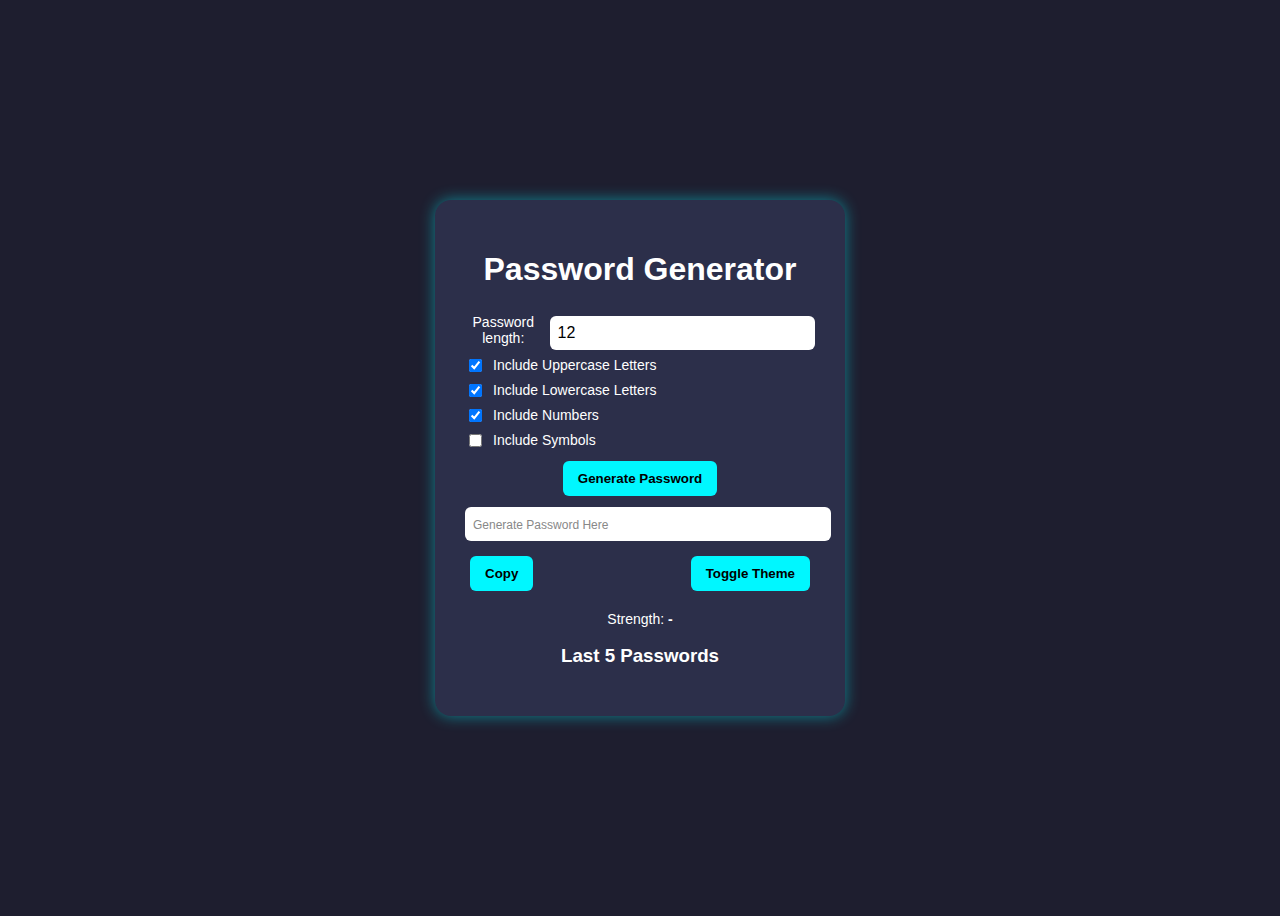
<file: index.html>
<!DOCTYPE html>
<html lang="en">
<head>
    <meta charset="UTF-8">
    <meta name="viewport" content="width=device-width, initial-scale=1.0">
    <title>Password Generator</title>
    <link rel="stylesheet" href="style.css">
</head>
<body>
    <div class="container">
        <h1>Password Generator</h1>
        <label>Password length:
            <input type="number" id="length" min="4" max="50" value="12">
        </label>
        <label><input type="checkbox" id="uppercase" checked> Include Uppercase Letters</label>
        <label><input type="checkbox" id="lowercase" checked> Include Lowercase Letters</label>
        <label><input type="checkbox" id="numbers" checked> Include Numbers</label>
        <label><input type="checkbox" id="symbols"> Include Symbols</label>
        <button onclick="generatePassword()">Generate Password</button>
        <input type="text" id="result" readonly placeholder="Generate Password Here">
        <div class="btns">
            <button onclick="copyPassword()">Copy</button>
            <button onclick="toggleTheme()">Toggle Theme</button>
        </div>
        <div id="strength">Strength: <span id="strengthText">-</span></div>
        <h3>Last 5 Passwords</h3>
        <ul id="history"></ul>
    </div>
    <script src="script.js"></script>
</body>
</html>
</file>
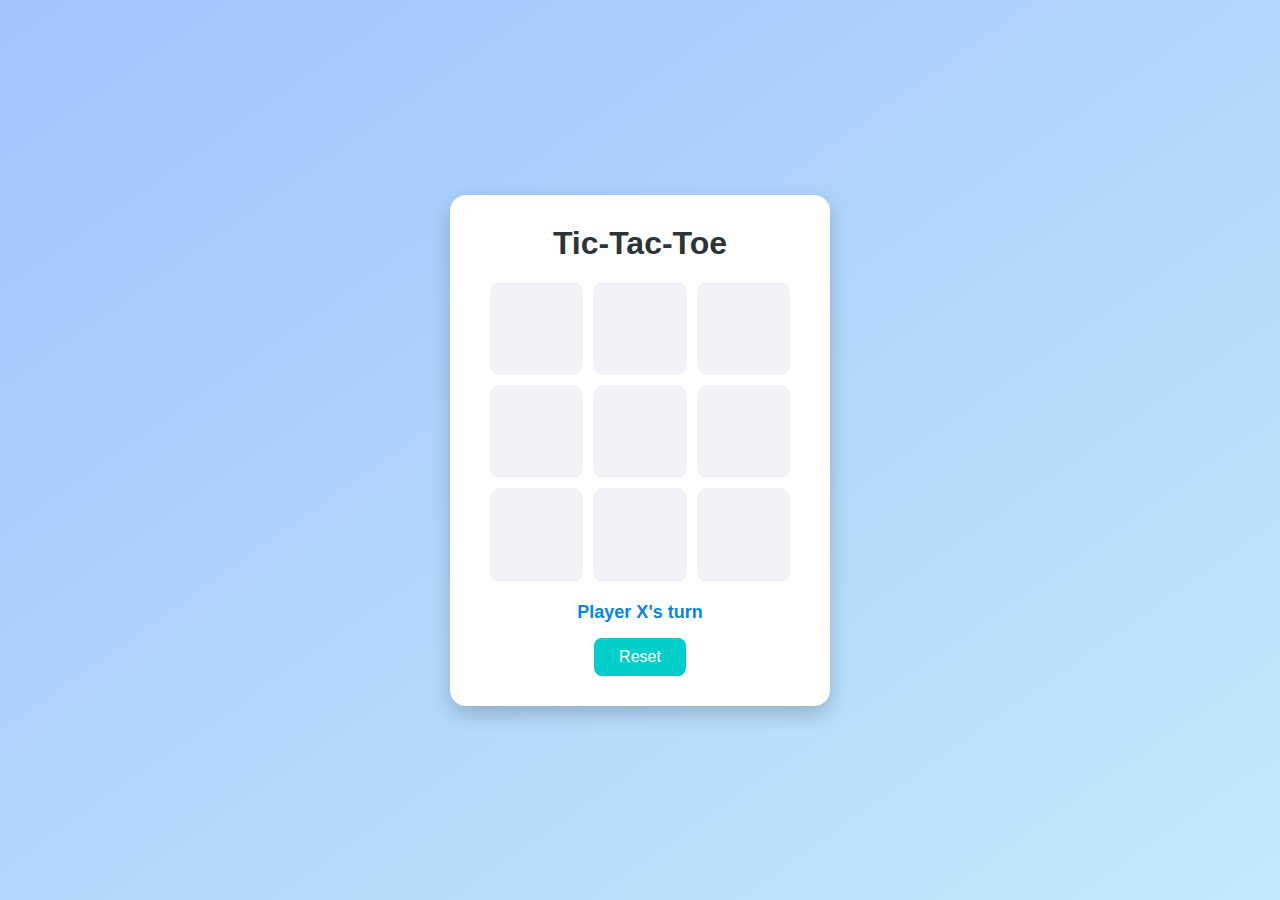
<file: tictactoe.html>
<!DOCTYPE html>
<html lang="en">
<head>
  <meta charset="UTF-8" />
  <title>Tic-Tac-Toe</title>
  <link rel="stylesheet" href="tictactoe.css" />
</head>
<body>
  <div class="game-container">
    <h1>Tic-Tac-Toe</h1>
    <div id="board" class="board"></div>
    <p id="status">Player X's turn</p>
    <button onclick="resetGame()">Reset</button>
  </div>
  <script src="tictactoe.js"></script>
</body>
</html>
</file>
<file: style.css>
body {
  background-color: var(--bg);
  color: var(--text);
  font-family: Arial, sans-serif;
  transition: background 0.3s, color 0.3s;
  display: flex;
  justify-content: center;
  align-items: center;
  height: 100vh;
}

:root {
  --bg: #1e1e2f;
  --text: #ffffff;
  --container: #2c2f4a;
  --btn: #00f7ff;
}

.light-mode {
  --bg: #f0f0f0;
  --text: #000000;
  --container: #ffffff;
  --btn: #006eff;
}

.container {
  background: var(--container);
  padding: 30px;
  border-radius: 16px;
  box-shadow: 0 0 15px #00f7ff77;
  text-align: center;
  width: 350px;
}

label {
  display: flex;
  align-items: center;
  gap: 8px;
  margin: 6px 0;
  font-size: 14px;
}
input[type="number"],
input[type="text"] {
  width: 100%;
  padding: 8px;
  margin-top: 6px;
  border-radius: 6px;
  border: none;
  font-size: 16px; 
}

input[type="number"]::placeholder,
input[type="text"]::placeholder {
  font-size: 12px; 
  color: #888;      
}


button {
  background-color: var(--btn);
  border: none;
  padding: 10px 15px;
  color: #000;
  border-radius: 6px;
  cursor: pointer;
  font-weight: bold;
  margin: 5px;
}

#strength {
  margin-top: 15px;
  font-size: 14px;
}

#strengthText {
  font-weight: bold;
}

ul {
  list-style: none;
  padding-left: 0;
  margin-top: 10px;
}

li {
  background: rgba(0, 0, 0, 0.1);
  margin: 5px 0;
  padding: 5px;
  border-radius: 6px;
}

.btns {
  display: flex;
  justify-content: space-between;
  margin-top: 10px;
}
</file>
<file: tictactoe.css>
* {
  margin: 0;
  padding: 0;
  box-sizing: border-box;
}

body {
  font-family: 'Segoe UI', sans-serif;
  background: linear-gradient(to bottom right, #a1c4fd, #c2e9fb);
  height: 100vh;
  display: flex;
  justify-content: center;
  align-items: center;
}

.game-container {
  background: white;
  padding: 30px 40px;
  border-radius: 16px;
  box-shadow: 0 8px 20px rgba(0, 0, 0, 0.2);
  text-align: center;
}

h1 {
  font-size: 32px;
  color: #2d3436;
  margin-bottom: 20px;
}

.board {
  display: grid;
  grid-template-columns: repeat(3, 1fr);
  width: 300px;
  height: 300px;
  gap: 10px;
  margin: 0 auto 20px auto;
}

.cell {
  background-color: #f1f2f6;
  border-radius: 10px;
  font-size: 48px;
  color: #2d3436;
  display: flex;
  justify-content: center;
  align-items: center;
  cursor: pointer;
  transition: background 0.3s ease;
}

.cell:hover {
  background-color: #dff9fb;
}

#status {
  font-size: 18px;
  margin-bottom: 15px;
  color: #0984e3;
  font-weight: 600;
}

button {
  padding: 10px 25px;
  font-size: 16px;
  background-color: #00cec9;
  color: white;
  border: none;
  border-radius: 8px;
  cursor: pointer;
  transition: background 0.3s;
}

button:hover {
  background-color: #00b894;
}
</file>
